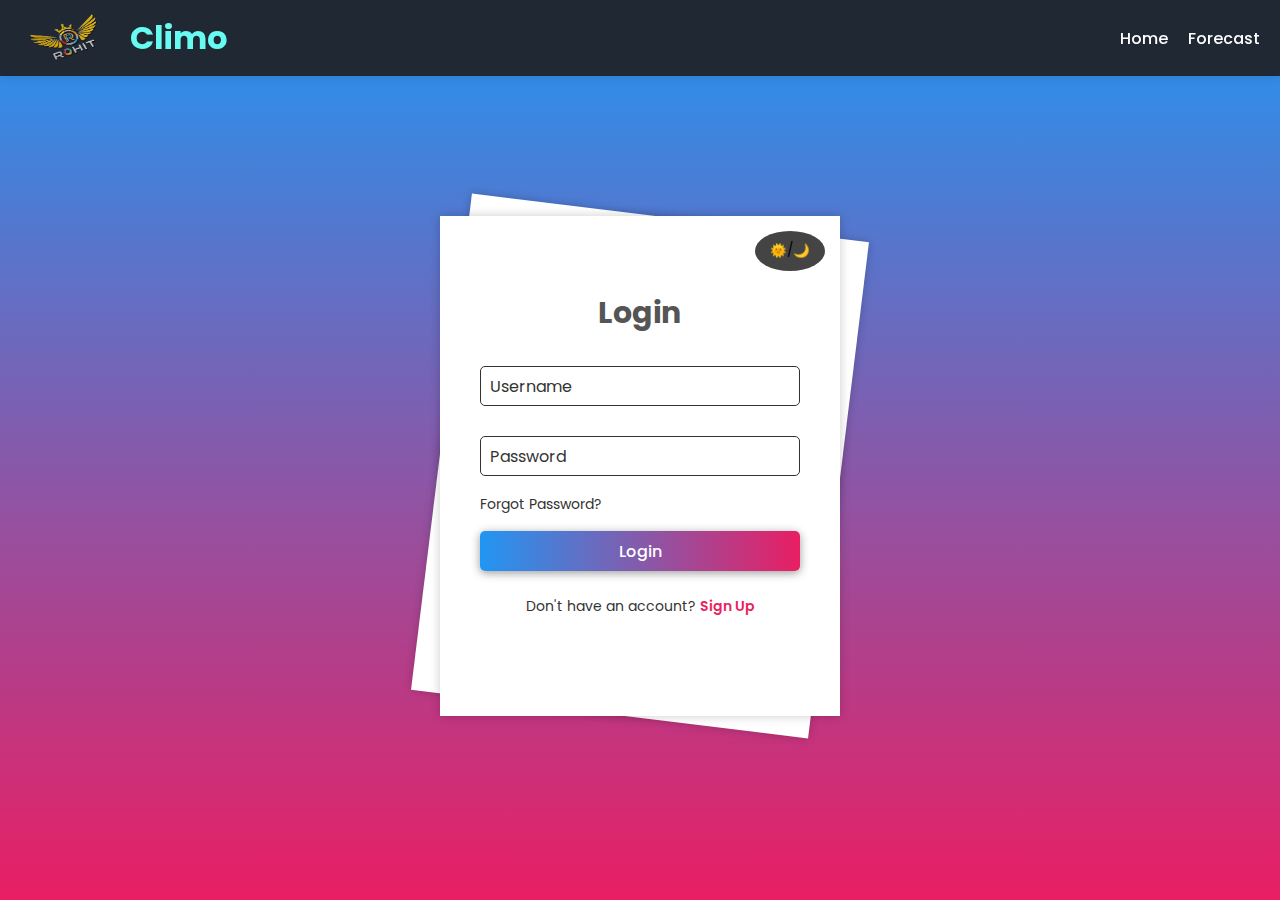
<file: login.html>
<!DOCTYPE html>
<html lang="en">
<head>
    <meta charset="UTF-8">
    <meta name="viewport" content="width=device-width, initial-scale=1.0">
    <title>Document</title>
</head>
<body>
    <style>
        @import url('https://fonts.googleapis.com/css2?family=Poppins:wght@300;400;500;600;700;800;900&display=swap');

* {
    margin: 0;
    padding: 0;
    box-sizing: border-box;
    font-family: 'Poppins', sans-serif;
}

body {
    display: flex;
    justify-content: center;
    align-items: center;
    min-height: 100vh;
    background: linear-gradient(#2196f3, #e91e63);
    overflow: hidden;
}
/* Navbar Styling */
.navbar {
    position: fixed;
    top: 0;
    left: 0;
    width: 100%;
    background-color: #1f2833;
    color: #fff;
    box-shadow: 0 2px 10px rgba(0, 0, 0, 0.1);
    z-index: 1000;
    display: flex;
    justify-content: space-between;
    align-items: center;
    padding: 10px 20px;
    flex-wrap: wrap;
}
.navbar-logo {
    display: flex;
    align-items: center;
}
/* Slide-in animation */
@keyframes slideInLeft {
    from {
        transform: translateX(-150%) rotate(360deg);
        opacity: 0;
    }
    to {
        transform: translateX(0) rotate(-360deg);
        opacity: 1;
    }
}

.navbar-logo img {
    height: 100px; 
    width: 100px; 
    object-fit: contain;
    margin-right: 10px;
    margin-top: -15px;
    margin-bottom: -29px;
    transform: rotate(0deg); /* Start from 0 */
    transition: transform 1s ease-in-out;
    /* Animation on load */
    animation: slideInLeft 1s ease-out forwards;
   
}
.navbar-logo h1 {
    font-size: 2rem;
    color: #66fcf1;
    margin: 0;
}
.navbar-logo h1 {
    font-size: 2rem;
    color: #66fcf1; /* Initial color */
    margin: 0;
    transition: color 0.4s ease, transform 0.4s ease, text-shadow 0.4s ease; /* Smooth transitions for color, transform, and shadow */
}

.navbar-logo h1:hover {
    color: #ff4081; /* Bright pink on hover */
    transform: scale(1.15) rotate(-2deg); /* Slightly stronger scaling and reverse rotation for added dynamics */
    text-shadow: 0 0 10px #ff4081, 0 0 30px #ff4081, 0 0 50px #ff4081; /* Stronger glowing effect */
}

.navbar-links {
    display: flex;
    align-items: center;
    gap: 20px;
    list-style: none;
    margin: 0;
    padding: 0;
}

.navbar-links li a {
    text-decoration: none;
    color:  0 15px rgba(233, 30, 99, 0.6), 0 0 20px rgba(33, 150, 243, 0.4);
    font-weight: 500;
    transition: color 0.3s;
    text-decoration: none;
    color: #fff; /* Default text color */
    font-weight: 500;
    transition: color 0.3s, text-shadow 0.3s;
}

.navbar-links li a:hover {
    color: #66fcf1;
    text-shadow: 0 0 15px #00ff99, 0 0 30px #00ff99, 0 0 45px #00ff99; 
}

/* Hamburger menu toggle (optional for small screens) */
.menu-toggle {
    display: none;
    font-size: 2rem;
    cursor: pointer;
    color: #66fcf1;
}

/* Responsive adjustments */
@media (max-width: 768px) {
    .navbar h1{
        font-size: 2rem;
        margin-left: -.7rem;
    }
    .navbar-links li a {
        color: #66fcf1; /* Change the color to white */
    }
    .menu-toggle {
        display: block;
    }

    .navbar-links {
        display: none;
        flex-direction: column;
        width: 100%;
        background: #fff;
        padding: 10px 0;
    }

    .navbar-links.show {
        display: flex;
    }

    .navbar-links li,
    .login-btn,
    .signup-btn {
        margin: 10px 0;
    }
}
/*navbar end*/

.wrapper {
    animation: fadeInScale 1s ease-out;
    position: relative;
    margin-top: 2rem;
    width: 400px;
    height: 500px;
}

@keyframes fadeInScale {
    0% {
        opacity: 0;
        transform: scale(0.8);
    }
    100% {
        opacity: 1;
        transform: scale(1);
    }
}
.form-wrapper {
    position: absolute;
    top: 0;
    left: 0;
    display: flex;
    justify-content: center;
    align-items: center;
    width: 100%;
    height: 100%;
    background: #fff;
    box-shadow: 0 0 10px rgba(0, 0, 0, .2);
       
}

.wrapper.animate-signUp .form-wrapper.sign-in {
    transform: rotate(7deg);
    animation: animateRotate .7s ease-in-out forwards;
    animation-delay: .3s;
}

.wrapper.animate-signIn .form-wrapper.sign-in {
    animation: animateSignIn 1.5s ease-in-out forwards;
}

@keyframes animateSignIn {
    0% {
        transform: translateX(0);
    }

    50% {
        transform: translateX(-500px);
    }

    100% {
        transform: translateX(0) rotate(7deg);
    }
}

.wrapper .form-wrapper.sign-up {
    transform: rotate(7deg);
}

.wrapper.animate-signIn .form-wrapper.sign-up {
    animation: animateRotate .7s ease-in-out forwards;
    animation-delay: .3s;
}

@keyframes animateRotate {
    0% {
        transform: rotate(7deg);
    }

    100% {
        transform: rotate(0);
        z-index: 1;
    }
}

.wrapper.animate-signUp .form-wrapper.sign-up {
    animation: animateSignUp 1.5s ease-in-out forwards;
}

@keyframes animateSignUp {
    0% {
        transform: translateX(0);
        z-index: 1;
    }

    50% {
        transform: translateX(500px);
    }

    100% {
        transform: translateX(0) rotate(7deg);
    }
}

h2 {
    font-size: 30px;
    color: #555;
    text-align: center;
}

.input-group {
    position: relative;
    width: 320px;
    margin: 30px 0;
}

.input-group label {
    position: absolute;
    top: 50%;
    left: 5px;
    transform: translateY(-50%);
    font-size: 16px;
    color: #333;
    padding: 0 5px;
    pointer-events: none;
    transition: .5s;
}

.input-group input {
    width: 100%;
    height: 40px;
    font-size: 16px;
    color: #333;
    padding: 0 10px;
    background: transparent;
    border: 1px solid #333;
    outline: none;
    border-radius: 5px;
}

.input-group input:focus~label,
.input-group input:valid~label {
    top: 0;
    font-size: 12px;
    background: #fff;
}

.forgot-pass {
    margin: -15px 0 15px;
}

.forgot-pass a {
    color: #333;
    font-size: 14px;
    text-decoration: none;
}

.forgot-pass a:hover {
    text-decoration: underline;
}

.btn {
    position: relative;
    top: 0;
    left: 0;
    width: 100%;
    height: 40px;
    background: linear-gradient(to right, #2196f3, #e91e63);
    box-shadow: 0 2px 10px rgba(0, 0, 0, .4);
    font-size: 16px;
    color: #fff;
    font-weight: 500;
    cursor: pointer;
    border-radius: 5px;
    border: none;
    outline: none;
}
.sign-link {
    font-size: 14px;
    text-align: center;
    margin: 25px 0;
}

.sign-link p {
    color: #333;
}

.sign-link p a {
    color: #e91e63;
    text-decoration: none;
    font-weight: 600;
}

.sign-link p a:hover {
    text-decoration: underline;
}
/*bubbles*/
.bubbles {
    position: absolute;
    top: 0; left: 0;
    width: 100%; height: 100%;
    z-index: -1;
    overflow: hidden;
}
.bubbles li {
    position: absolute;
    display: block;
    list-style: none;
    width: 20px; height: 20px;
    background: rgba(255, 255, 255, 0.2);
    bottom: -150px;
    animation: bubble 25s infinite;
    border-radius: 50%;
}
.bubbles li:nth-child(1)  { left: 25%; width: 80px; height: 80px; animation-delay: 0s; }
.bubbles li:nth-child(2)  { left: 10%; width: 20px; height: 20px; animation-delay: 2s; animation-duration: 12s; }
.bubbles li:nth-child(3)  { left: 70%; width: 20px; height: 20px; animation-delay: 4s; }
.bubbles li:nth-child(4)  { left: 40%; width: 60px; height: 60px; animation-delay: 0s; animation-duration: 18s; }
.bubbles li:nth-child(5)  { left: 65%; width: 20px; height: 20px; animation-delay: 0s; }
.bubbles li:nth-child(6)  { left: 75%; width: 110px; height: 110px; animation-delay: 3s; }
.bubbles li:nth-child(7)  { left: 35%; width: 150px; height: 150px; animation-delay: 7s; }
.bubbles li:nth-child(8)  { left: 50%; width: 25px; height: 25px; animation-delay: 15s; animation-duration: 45s; }
.bubbles li:nth-child(9)  { left: 20%; width: 15px; height: 15px; animation-delay: 2s; animation-duration: 35s; }
.bubbles li:nth-child(10) { left: 85%; width: 150px; height: 150px; animation-delay: 0s; animation-duration: 11s; }

.bubbles li:nth-child(11) { left: 5%;  width: 30px; height: 30px; animation-delay: 6s; animation-duration: 20s; }
.bubbles li:nth-child(12) { left: 90%; width: 20px; height: 20px; animation-delay: 1s; animation-duration: 30s; }
.bubbles li:nth-child(13) { left: 15%; width: 50px; height: 50px; animation-delay: 8s; animation-duration: 18s; }
.bubbles li:nth-child(14) { left: 55%; width: 25px; height: 25px; animation-delay: 12s; animation-duration: 22s; }
.bubbles li:nth-child(15) { left: 30%; width: 35px; height: 35px; animation-delay: 10s; animation-duration: 26s; }
.bubbles li:nth-child(16) { left: 60%; width: 45px; height: 45px; animation-delay: 14s; animation-duration: 19s; }
.bubbles li:nth-child(17) { left: 80%; width: 20px; height: 20px; animation-delay: 5s; animation-duration: 28s; }
.bubbles li:nth-child(18) { left: 95%; width: 10px; height: 10px; animation-delay: 9s; animation-duration: 21s; }
.bubbles li:nth-child(19) { left: 0%;  width: 70px; height: 70px; animation-delay: 3s; animation-duration: 17s; }
.bubbles li:nth-child(20) { left: 45%; width: 40px; height: 40px; animation-delay: 6s; animation-duration: 16s; }

@keyframes bubble {
    0% {
        transform: translateY(0) rotate(0deg);
        opacity: 0;
    }
    50% {
        opacity: 1;
    }
    100% {
        transform: translateY(-1000px) rotate(720deg);
        opacity: 0;
    }
}
/* Dark Mode Styles */
.dark-mode {
    background: linear-gradient(135deg, #0f2027, #203a43, #2c5364); /* Smoother gradient */
    color: #66fcf1;
    transition: background 0.5s ease, color 0.5s ease;
}

.dark-mode .form-wrapper {
    background-color: #1e1e1e !important; /* Darker form background */
    color: #fff !important;
    box-shadow: 0 4px 20px rgba(255, 255, 255, 0.2);
    border-radius: 10px;
    padding: 20px;
    transition: background-color 0.4s ease, box-shadow 0.4s ease;
}

.dark-mode input {
    background-color: #333 !important; /* Dark input fields */
    color: #fff !important;
    border: 1px solid #444;
    border-radius: 5px;
    transition: background-color 0.4s ease, color 0.4s ease;
}

.dark-mode input::placeholder {
    color: #bbb;
}

.dark-mode .btn {
    background: #444;
    color: #fff;
    border-radius: 5px;
    box-shadow: 0 3px 10px rgba(0, 0, 0, 0.3);
    transition: background 0.4s ease, box-shadow 0.4s ease;
}

.dark-mode .btn:hover {
    background: #555;
    box-shadow: 0 4px 15px rgba(0, 0, 0, 0.5);
}

.dark-mode .navbar-logo h1 {
    color: #66fcf1; /* Use a bright color for logo text to stand out */
    transition: color 0.4s ease;
}
.dark-mode .navbar {
    background-color: #222; /* Darker navbar background */
    box-shadow: 0 3px 15px rgba(0, 0, 0, 0.5);
    transition: background-color 0.4s ease, box-shadow 0.4s ease;
}

.dark-mode .navbar-links li a {
    color: #66fcf1;
    transition: color 0.3s ease;
}

.dark-mode .navbar-links li a:hover {
    color: #66fcf1; /* Light cyan hover effect */
}

/* Dark Mode Button Toggle */
#themeToggle {
    background: #444;
    border: none;
    padding: 10px 15px;
    border-radius: 50%;
    cursor: pointer;
    transition: background 0.3s ease, transform 0.3s ease;
}

#themeToggle:hover {
    background: #555;
    transform: scale(1.1);
}

/* Transition for background bubbles */
.dark-mode .bubbles li {
    background: rgba(255, 255, 255, 0.1);
    transition: background 0.5s ease;
}

.dark-mode .bubbles li:nth-child(1) {
    animation: bubble 25s infinite ease-in-out;
}
</style>
      <!--HTML-->
      <ul class="bubbles">
        <li></li><li></li><li></li><li></li><li></li>
        <li></li><li></li><li></li><li></li><li></li>
  <li></li><li></li><li></li><li></li><li></li>
  <li></li><li></li><li></li><li></li><li></li>
    </ul>
      <!--Navbar-->
      <nav class="navbar">
        <div class="navbar-logo">
            <img src="images/logo.png" alt="Logo" id="logo-image">
            <h1>Climora</h1> 

        </div>
        <div class="menu-toggle" id="menuToggle">☰</div>
        <ul class="navbar-links" id="navbarLinks">
            <li><a href="#homeSection">Home</a></li>
            <li><a href="#forecastSection">Forecast</a></li>
        </ul>
    </nav>
    <!--Navbar ends-->
     <div class="wrapper">
        <button id="themeToggle" style="position: absolute; top: 15px; right: 15px; z-index: 1001;">🌞/🌙</button>
        <div class="form-wrapper sign-up">
            <form action="">
               <h2>Sign Up</h2>
                <div class="input-group">
                    <input type="text" required>
                    <label for="">Username</label>
                </div>
                <div class="input-group">
                    <input type="email" required>
                    <label for="">Email</label>
                </div>
                <div class="input-group">
                    <input type="password" required>
                    <label for="">Password</label>
                </div>
                <button id="loginBtn" class="btn" type="button" onclick="window.location.href='index.html'">Sign Up</button>
                <div class="sign-link">
                    <p>Already have an account? <a href="#" class="signIn-link">Sign In</a></p>
                </div>
            </form>
        </div>

        <div class="form-wrapper sign-in">
            <form action="">
                <h2>Login</h2>
                <div class="input-group">
                    <input type="text" required>
                    <label for="">Username</label>
                </div>
                <div class="input-group">
                    <input type="password" required>
                    <label for="">Password</label>
                </div>
                <div class="forgot-pass">
                    <a href="#">Forgot Password?</a>
                </div>
                <button id="loginBtn" class="btn" type="button" onclick="window.location.href='index.html'">Login</button>
               
                <div class="sign-link">
                    <p>Don't have an account? <a href="#" class="signUp-link">Sign Up</a></p>
                </div>
            </form>
        </div>
    </div>
    <script>
        const menuToggle = document.getElementById('menuToggle');
const navbarLinks = document.getElementById('navbarLinks');

menuToggle.addEventListener('click', () => {
    navbarLinks.classList.toggle('show');
});

        const wrapper = document.querySelector('.wrapper');
        const signUpLink = document.querySelector('.signUp-link');
        const signInLink = document.querySelector('.signIn-link');

        signUpLink.addEventListener('click', () => {
        wrapper.classList.add('animate-signIn');
        wrapper.classList.remove('animate-signUp');
});

       signInLink.addEventListener('click', () => {
       wrapper.classList.add('animate-signUp');
       wrapper.classList.remove('animate-signIn');
});
const title = document.querySelector(".navbar-logo h1");
    const fullText = "Climora";
    let index = 0;

    function typeEffect() {
        if (index < fullText.length) {
            title.textContent += fullText[index];
            index++;
            setTimeout(typeEffect, 150);
        }
    }

    title.textContent = "";
    typeEffect();

document.querySelectorAll('form').forEach(form => {
    form.addEventListener('submit', e => {
        const inputs = form.querySelectorAll('input[required]');
        let valid = true;
        inputs.forEach(input => {
            if (!input.value.trim()) {
                input.style.borderColor = 'red';
                valid = false;
            } else {
                input.style.borderColor = '';
            }
        });
        if (!valid) e.preventDefault();
    });
});
//toggle
const toggleBtn = document.getElementById('themeToggle');
toggleBtn.addEventListener('click', () => {
    document.body.classList.toggle('dark-mode');
    toggleBtn.textContent = document.body.classList.contains('dark-mode') ? '🌙' : '🌞';
});
document.querySelector('.menu-toggle').addEventListener('click', function() {
    const themeToggle = document.getElementById('themeToggle');
    themeToggle.style.display = (themeToggle.style.display === 'none') ? 'block' : 'none';
});
//button
    </script>
</body>
</html>
</file>
